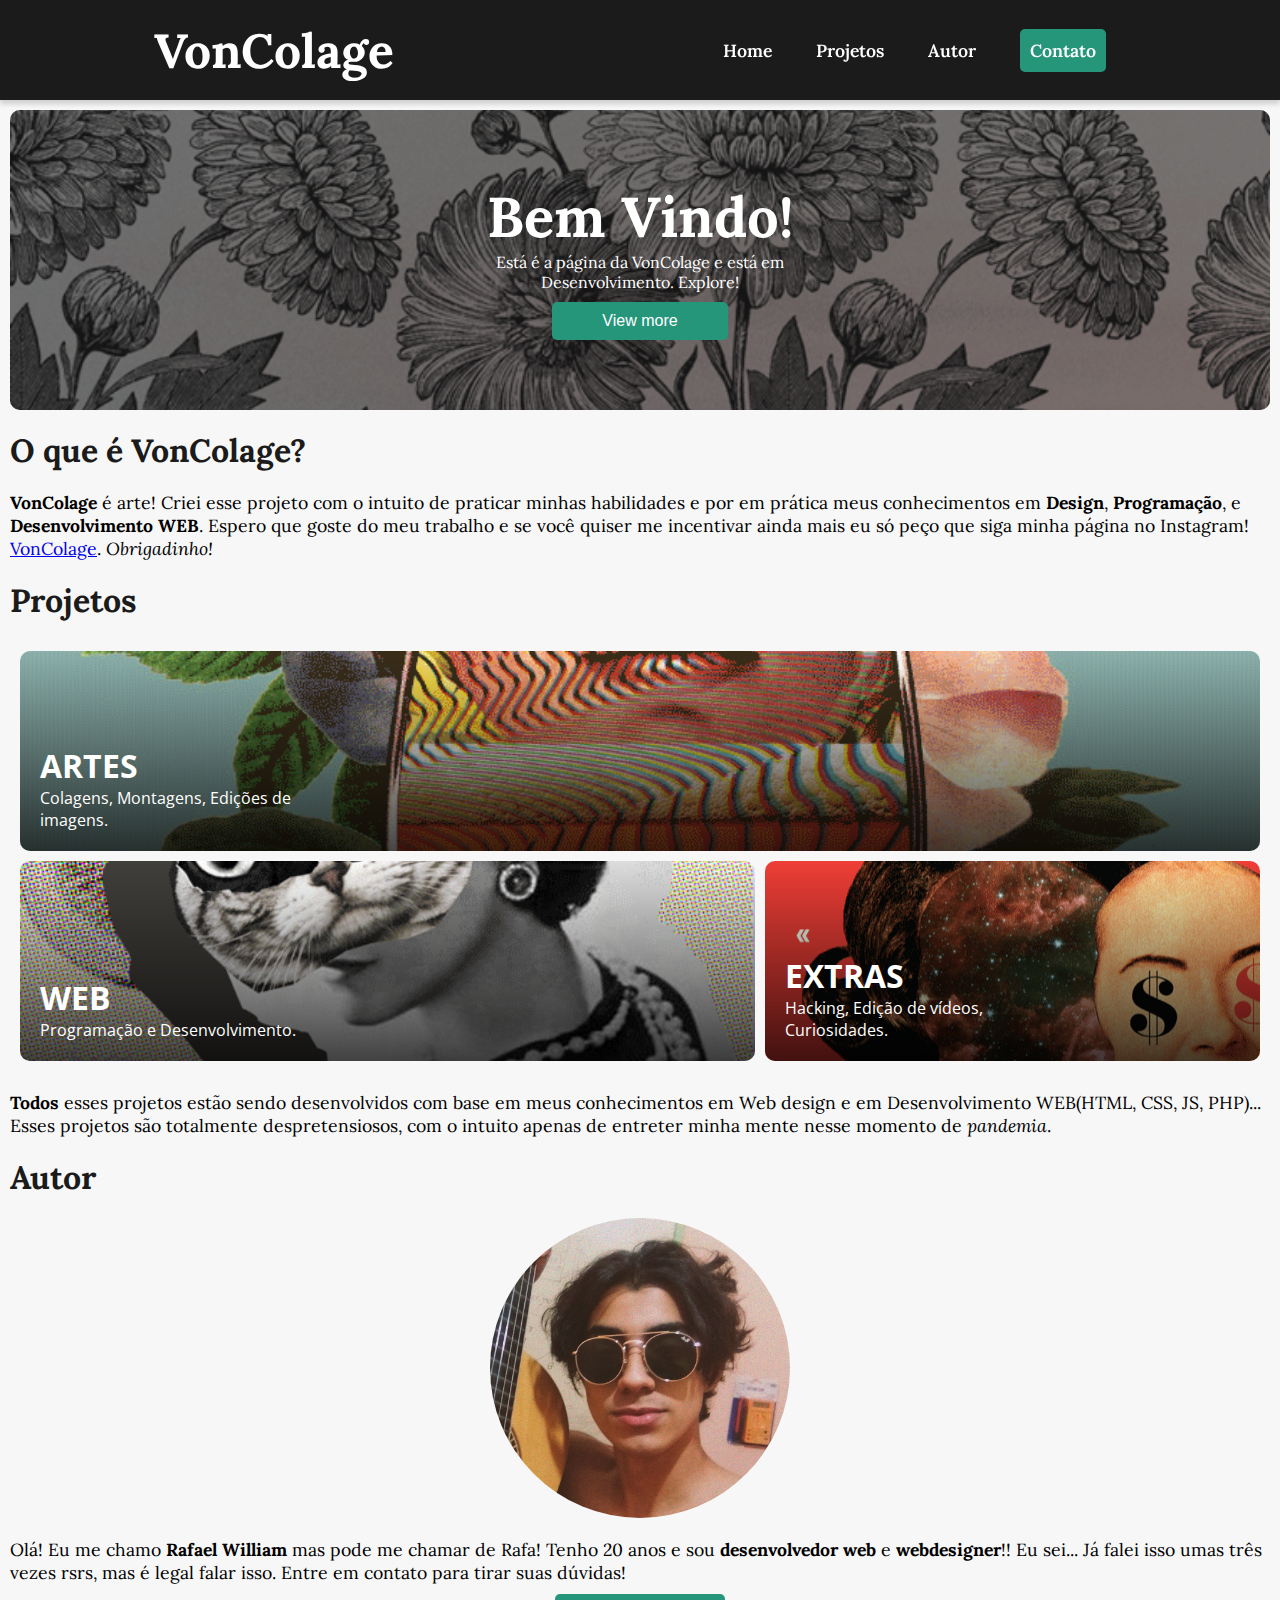
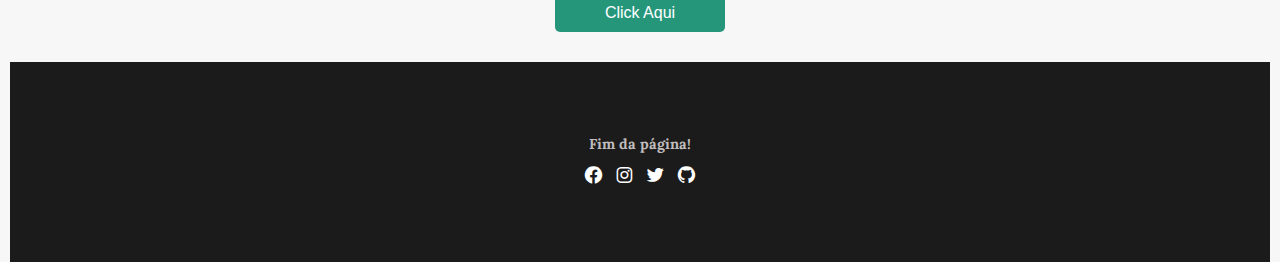
<file: index.html>
<!DOCTYPE html>
<html lang="pt-br">
<head>
    <meta charset="UTF-8">
    <meta http-equiv="X-UA-Compatible" content="IE=edge">
    <meta name="viewport" content="width=device-width, initial-scale=1.0">
    <link rel="stylesheet" href="css/style.css">
    <link href='https://unpkg.com/boxicons@2.0.9/css/boxicons.min.css' rel='stylesheet'>
    <title>VonColage</title>
</head>
<body>

    <header id="header">
        <h1 id="logo"><a href="#">VonColage</a></h1>
        <ul>
            <li><a href="#">Home</a></li>
            <li><a href="#projects">Projetos</a></li>
            <li><a href="#autor">Autor</a></li>
            <a href="#contato"><li>Contato</li></a>
        </ul>
        <div onclick="open_menu()" class="burguer" id="burg">
            <i class='bx bx-menu-alt-left' ></i>
        </div>
    </header>

    <div class="box-menu" id="box-menu">
        <div class="menu">
            <h3 class="font-min">Menu</h3>
            <nav>
                <ul>
                    <li onclick="close_menu()"><a href="#"><i class='bx bx-home-alt'></i>Home</a></li>
                    <li onclick="close_menu()"><a href="#projects"><i class='bx bx-network-chart' ></i>Projetos</a></li>
                    <li onclick="close_menu()"><a href="#autor"><i class='bx bx-user' ></i>Autor</a></li>
                    <li onclick="close_menu()"><a href="#contato"><i class='bx bx-chat' ></i>Contato</a></li>
                </ul>
            </nav>
            <div class="inf-menu">
                <h3 class="font-min">Fique sempre por dentro!</h3>
                <p class="font-min">Me siga nas redes sociais para estar sempre atualizado de tudo.</p>
            </div>
            <div class="redes">
                <h3 class="font-min">Minhas Redes</h3>
                <ul>
                    <li><a href="https://www.facebook.com/rafael.willian.thewill/"><i class='bx bxl-facebook-circle' ></i></a></li>
                    <li><a href="https://www.instagram.com/rfael_guimaraes/"><i class='bx bxl-instagram' ></i></a></li>
                    <li><a href="https://twitter.com/FawkesSr"><i class='bx bxl-twitter' ></i></a></li>
                    <li><a href="https://github.com/LiLGui"><i class='bx bxl-github'></i></a></li>
                </ul>
            </div>
        </div><!-- FIM MENU -->
        <div class="click-out" onclick="close_menu()">dfgd</div><!-- FIM CLICK-OUT -->
    </div><!-- FIM BOX-MENU -->
    <div class="bloco-content">
        <div class="slide">
            <div class="inf-slide">
                <h1>Bem Vindo!</h1>
                <span>Está é a página da VonColage e está em Desenvolvimento.
                    Explore!
                </span>
                <button type="button" onclick="butt_more()">View more</button>
            </div>
            <div class="box">
                <img src="midia/mp4/BHXl.gif" alt="">
                <!-- <video autoplay loop src="midia/mp4/slide-back.mov"></video> -->
            </div>
        </div><!-- FIM SLIDE -->
        <div class="txt">
            <br>
            <h2>O que é VonColage?</h2><br>
            <p>
                <strong>VonColage</strong> é arte! Criei esse projeto com o intuito de praticar minhas habilidades e por em prática meus conhecimentos em <strong>Design</strong>, <strong>Programação</strong>, e <strong>Desenvolvimento WEB</strong>. Espero que goste do meu trabalho e se você quiser me incentivar ainda mais eu só peço que siga minha página no Instagram! <a href="https://www.instagram.com/voncolage/">VonColage</a>.<i> Obrigadinho!</i>
            </p><br>

            <h2 id="projects">Projetos</h2><br>
        </div><!-- FIM TXT -->

        <div class="grid-arts">
            <div class="bl1" onclick="artes()">
                <div class="title-img">
                    <h3>Artes</h3>
                    <span>Colagens, Montagens, Edições de imagens.</span>
                </div>
                <img src="midia/img/JDiI.gif" alt="">
                <div class="gray"></div>
            </div>
            <div class="bl2" onclick="web()">
                <div class="title-img">
                    <h3>WEB</h3>
                    <span>Programação e Desenvolvimento.</span>
                </div>
                <img src="midia/img/o4T.gif" alt="">
                <div class="gray"></div>
            </div>
            <div class="bls" onclick="extras()">
                <div class="title-img">
                    <h3>Extras</h3>
                    <span>Hacking, Edição de vídeos, Curiosidades.</span>
                </div>
                <div class="bls1">
                    <img src="midia/img/UXdw.gif" alt="">
                    <div class="gray"></div>
                </div>
            </div>
        </div>

        <div class="txt">
            <br>
            <!-- <h2>Quem somos</h2><br> -->
            <p>
                <strong>Todos</strong> esses projetos estão sendo desenvolvidos com base em meus conhecimentos em Web design e em Desenvolvimento WEB(HTML, CSS, JS, PHP)... Esses projetos são totalmente despretensiosos, com o intuito apenas de entreter minha mente nesse momento de <i>pandemia</i>.
            </p>
        </div><!-- FIM TXT -->

        <div class="txt">
            <br>
            <h2 id="autor">Autor</h2><br>
            <div class="perfil">
                <div class="imagem-perfil">
                    <img src="midia/img/Sem Título-1.png" alt="">  
                </div>
            </div><br>
            <p>
                Olá! Eu me chamo <strong>Rafael William</strong> mas pode me chamar de Rafa! Tenho 20 anos e sou <strong>desenvolvedor web</strong> e <strong>webdesigner</strong>!! Eu sei... Já falei isso umas três vezes rsrs, mas é legal falar isso. Entre em contato para tirar suas dúvidas!
            </p>
            <div class="contato-but">
                <button>Click Aqui</button>
            </div>
            <br>
        </div><!-- FIM TXT -->

    <footer class="end-page">
        <h2 class="font-min">Fim da página!</h2>
        <ul class="links-end">
            <li><a href="https://www.facebook.com/rafael.willian.thewill/"><i class='bx bxl-facebook-circle' ></i></a></li>
            <li><a href="https://www.instagram.com/rfael_guimaraes/"><i class='bx bxl-instagram' ></i></a></li>
            <li><a href="https://twitter.com/FawkesSr"><i class='bx bxl-twitter' ></i></a></li>
            <li><a href="https://github.com/LiLGui"><i class='bx bxl-github'></i></a></li>
        </ul>
    </footer>
    </div><!-- FIM BLOCO-CONTENT -->






    <script src="js/main.js"></script>
</body>
</html>
</file>
<file: css/style.css>
@import url('https://fonts.googleapis.com/css2?family=Lora:ital,wght@0,400;0,500;0,600;0,700;1,400;1,500;1,600;1,700&display=swap');
/* font-family: 'Lora', serif; */
@import url('https://fonts.googleapis.com/css2?family=Open+Sans:wght@400;800&display=swap');
/* font-family: 'Open Sans', sans-serif; */
*{
    margin: 0;
    padding: 0;
    box-sizing: border-box;
    /* font-family: 'Lora', serif; */
}
:root{
    /* COLORS */
    --color-one:#1b1b1b;
    --color-two:#D99A4E;
    --color-three:#FFF;
    --color-four:#26967b;
    --color-bg:rgb(247, 247, 247);
    --color-bg_two:rgb(36, 36, 36);
    /* FONTS */
    --font-one:'Lora', serif;
    --font-two:'Open Sans', sans-serif;
    /* SIZES */
    --page-size:1300px;
}
body{
    scroll-behavior: smooth;
    background: var(--color-bg);
    transition: .3s;
}
#header{
    font-family: var(--font-one);
    z-index: 10;
    width: 100%;
    height: 100px;
    background: var(--color-one);
    color: var(--color-three);
    position: fixed;
    transition: .3s;
    display: flex;
    align-items: center;
    justify-content: space-around;
    box-shadow: 0px 4px 5px rgba(0, 0, 0, 0.164);
}
#header h1{
    font-size: 3rem;
    transition: .3s;
}
#header h1 a{
    text-decoration: none;
    color: var(--color-three);
}
#header ul li{
    list-style: none;
    display: inline-block;
    margin: 0px 20px;
    font-size: 1.1rem;
    font-weight: 600;
}
#header li:last-child{
    background: var(--color-four);
    padding: 10px;
    border-radius:5px;
}
#header a li:last-child{
    color: var(--color-three);
}
#header li a{
    /* background-color: turquoise; */
    /* padding: 10px; */
    text-decoration: none;
    color: var(--color-three);
    transition: .3s;
}
#header li a:hover{
    color: rgba(230, 230, 230, 0.863);
}
.burguer{
    color: var(--color-three);
    position: absolute;
    z-index: 11;
    font-size: 1.9rem;
    top: 50%;
    transform: translateY(-50%);
    left: 20px;
    transition: .3s;
    display: none;
}
.box-menu{
    width: 100%;
    height: 100vh;
    position: fixed;
    z-index: 9;
    transition: .3s;
    margin-top: 100px;
    transform: translateX(-100%);
}
.click-out{
    width: 100%;
    height: 100vh;
    position: absolute;
    top: 0;
    left: 0;
}
.menu-controls{
    width: 100%;
    color: var(--color-three);
    display: flex;
    justify-content: center;
    align-items: center;
}
.menu-controls ul{
    display: flex;
    list-style: none;
}
.menu-controls li{
    margin: 20px;
    font-size: 1.5rem;
}
.menu{
    width: 70%;
    z-index: 9;
    height: 100vh;
    background: var(--color-one);
    background: var(--color-one);
    position: absolute;
    top: 0;
    left: 0;
    padding: 10px;
}
.menu h3{
    color: var(--color-four);
    font-family: var(--font-two);
    margin-bottom: 10px;
    font-size: 1.3rem;
}
.font-min{
    color: rgb(192, 188, 188) !important;
    font-size: .9rem !important;
}
.menu nav li{
    font-size: 1.2rem;
    margin-bottom: 15px;
    list-style: none;
    font-family: var(--font-two);
    display: flex;
    align-items: center;
}
.menu nav li i{
    font-size: 1.6rem;
    margin-right: 5px;
}
.menu li a{
    color: var(--color-three);
    text-decoration: none;
}
.menu p{
    color: var(--color-three);
    font-family: var(--font-two);
    font-size: 1.2rem;
    margin-bottom: 20px;
}
.menu .redes ul{
    display: flex;
    width: 100%;
    list-style: none;
    font-size: 2rem;
    align-items: center;
    justify-content: center;
    flex-wrap: wrap;
}
.redes li{
    margin: 10px;
}
.bloco-content{
    position: absolute;
    width: 100%;
    height: auto;
    padding: 10px 10px 0px 10px;
    margin-top: 100px;
    font-family: var(--font-one);
}
.slide{
    max-width: var(--page-size);
    margin: 0 auto;
    height: 300px;
    position: relative;
    display: flex;
    align-items: center;
    justify-content: center;
    /* background-color: var(--color-two); */
}
.slide .box{
    width: 100%;
    height: 100%;
    background: rgb(34, 34, 34);
    border-radius: 10px;
}
.slide .box img{
    width: 100%;
    height: 100%;
    object-fit: cover;
    object-position: bottom;
    border-radius: 10px;
    opacity: .4;
}
.inf-slide{
    z-index: 8;
    text-align: center;
    max-width: 400px;
    position: absolute;
    display: flex;
    align-items: center;
    justify-content: center;
    flex-direction: column;
    color: var(--color-three);
}
.inf-slide h1{
    font-size: 3.5rem;
}
.inf-slide button{
    margin-top: 10px;
    border: none;
    padding: 10px 50px;
    min-width: 100px;
    border-radius: 5px;
    color: var(--color-three);
    background:var(--color-four);
    cursor: pointer;
    font-size: 1rem;
}
.txt{
    max-width: var(--page-size);
    margin: 0 auto;
}
.txt h2{
    font-size: 2rem;
    color: var(--color-one);
}
.txt p{
    font-size: 1.1rem;
    font-family: var(--font-one);
}
.grid-arts{
    border-radius: 5px;
    padding: 10px;
    max-width: var(--page-size);
    height: auto;
    margin: 0 auto;
    display: grid;
    grid-auto-columns: auto auto;
    grid-template-areas: 
        "bl1 bl1 bl1"
        "bl2 bl2 bls"
    ;
    gap: 10px;
}
.bl1 img,
.bl2 img,
.bls img{
    width: 100%;
    height: 100%;
    object-fit: cover;
    border-radius: 10px;
}
.bl1,
.bl2,
.bls{
    transition: .3s;
    cursor: pointer;
    border: none;
    border-radius: 10px;
}
.bl1:hover,
.bl2:hover,
.bls:hover{
    transform: scale(1.02);
    box-shadow: 0px 10px 10px rgba(0, 0, 0, 0.267);
}
.bl1{
    height: 200px;
    grid-area: bl1;
    width: 100%;
    position: relative;
}
.bl2{
    grid-area: bl2;
    height: 200px;
    position: relative;
    width: 100%;
}
.bls{
    grid-area: bls;
    height: 200px;
    width: 100%;
    position: relative;
}
.bls1{
    width: 100%;
    height: 100%;
}
.bls1 img,
.bls2 img{
    width: 100%;
    height: 100%;
    object-fit: cover;
}
.title-img{
    font-family: var(--font-two) !important;
    padding-right: 10px;
    /* background: rgba(255, 255, 255, 0.295); */
    max-width: 300px;
    /* padding: 5px; */
}
.title-img{
    position: absolute;
    bottom: 20px;
    left: 20px;
    color: var(--color-three);
    z-index: 3;
}
.title-img h3{
    font-size: 2rem;
    text-transform: uppercase;
}
.gray{
    width: 100%;
    height: 100%;
    background: linear-gradient(to top, rgba(0, 0, 0, 0.726), rgba(255, 255, 255, 0));
    position: absolute;
    top: 0;
    border-radius: 10px;
}
.perfil{
    width: 100%;
    height: 300px;
    display: flex;
    align-items: center;
    justify-content: center;
}
.imagem-perfil{
    width: 300px;
    height: 300px;
}
.imagem-perfil img{
    width: 100%;
    height: 100%;
    object-fit: cover;
    object-position: center;
    border-radius: 50%;
}
.contato-but{
    max-width: var(--page-size);
    display: flex;
    align-items: center;
    justify-content: center;
}
.contato-but button{
    color: var(--color-three);
    font-size: 1rem;
    border-radius: 5px;
    border: none;
    margin: 10px 0px;
    padding: 10px 50px;
    cursor: pointer;
    background:var(--color-four);
}
.end-page{
    width: 100%;
    height: 200px;
    background: var(--color-one);
    display: flex;
    align-items: center;
    justify-content: center;
    flex-direction: column;
}
.links-end{
    list-style: none;
    display: flex;
    align-items: center;
    justify-content: center;
    flex-direction: row;
    gap: 10px;
    margin-top: 10px;
}
.links-end li a{
    color: var(--color-three);
    font-size: 1.3rem;
}
@media screen and (max-width:1400px) {
    .controls{
        display: none;
    }
}
@media screen and (max-width:682px) {
    #header{
        justify-content: center;
    }
    #header h1{
        font-size: 1.5rem !important;
    }
    #header ul{
        display: none;
    }
    .burguer{
        display: unset;
    }
    .grid-arts{
        grid-template-areas: 
        "bl1 bl1 bl1"
        "bl2 bl2 bl2"
        "bls bls bls"
    ;
    }
}
@media screen and (max-width:300px) {
    .burguer{
        font-size: 1.4rem;
    }
    #header h1{
        font-size: 1.6rem;
    }
}
@media screen and (max-width:400px) {
    .inf-slide h1{
        font-size: 1.9rem;
    }
}
</file>
